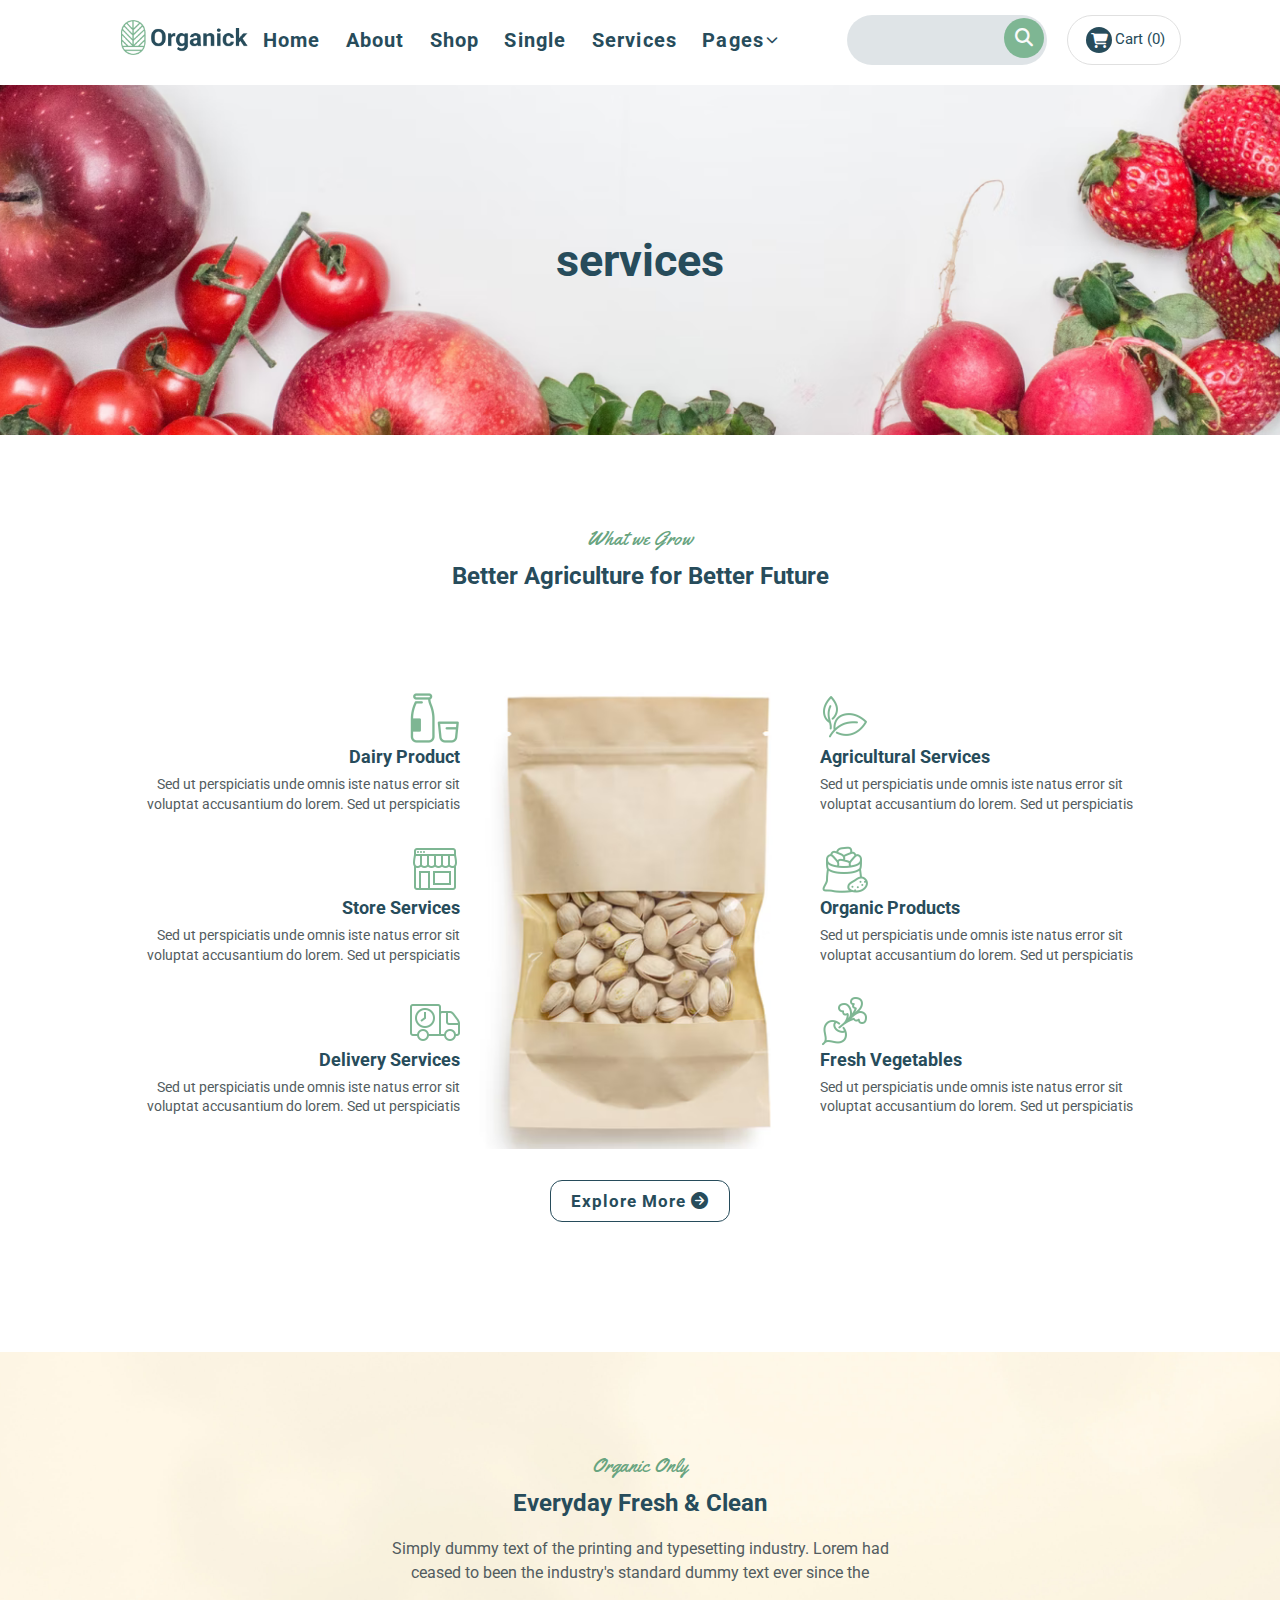
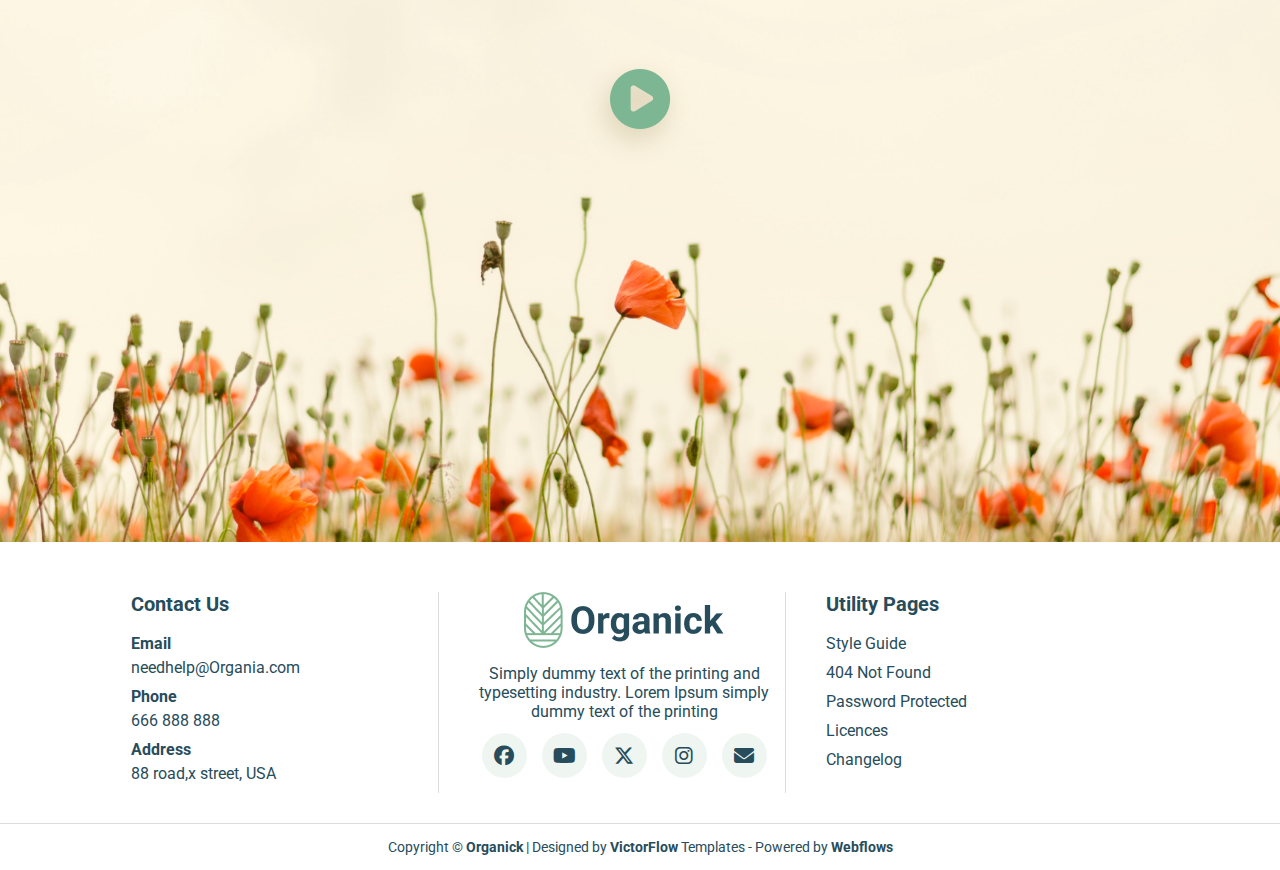
<file: services.html>
<!DOCTYPE html>
<html lang="en">

<head>
    <meta charset="UTF-8" />
    <meta name="viewport" content="width=device-width, initial-scale=1.0" />
    <title>services</title>
    <!-- include Swiper files in  project -->
    <link rel="stylesheet" href="css/swiper-bandle.min.css">
    <!-- font Awesome  -->
    <link rel="stylesheet" href="css/all.min.css">
    <link rel="stylesheet" href="css/fontawesome.min.css">
    <!-- Main Style -->
    <link rel="stylesheet" href="sass/style.css">
    <link rel="stylesheet" href="sass/services.css">
</head>

<body>
    <!-- header  -->
    <!-- header  -->
    <div class="header">
        <div class="container">
            <div class="logo-container">
                <button class="button-navbar" data-btn-nav><i class="fa-solid fa-bars"></i></button>
                <a href="homePage.html" class="logo"><img src="assets/images/logo.png" alt="Logo"></a>
            </div>
            <a class="cart"><span class="icon"><i class="fa-solid fa-cart-shopping"></i></span>Cart
                <span>(0)</span>
            </a>
            <div class="navbar" data-navbar>

                <div class="logo-navbar">
                    <a href="#" class="logo"><img src="assets/images/logo.png" alt=""></a>
                    <button class="button-navbr" data-btn-nav><i class="fa-solid fa-xmark"></i></button>
                </div>
                <div class="search">
                    <form action="#">
                        <input type="search" name="" id="">
                        <button><i class="fa-solid fa-magnifying-glass"></i></button>
                    </form>
                </div>
                <ul class="list-menu">
                    <li><a href="homePage.html">Home</a></li>
                    <li><a href="aboutUs.html">About</a></li>

                    <li><a href="shop.html">Shop</a></li>
                    <li><a href="shopSingle.html">Single</a></li>
                    <li><a href="services.html">Services</a></li>
                    <li class="drop-down">
                        <a class="link-dropDown" data-link-dropdown href="">Pages<i
                                class="fa-solid fa-chevron-down"></i></a>
                        <ul class="sub-menu" data-sub-menu>
                            <li><a href="">Account</a></li>
                            <li><a href="">Setting</a></li>
                            <li><a href="">Cart</a></li>
                            <li><a href="">Payment</a></li>
                        </ul>
                    </li>
                </ul>
            </div>
            <div class="overlay" data-overlay data-btn-nav></div>
        </div>
    </div>


    <!-- entry-header -->
    <div class="entry-header services-page">
        <div class="container">
            <h2 class="entry-title">services</h2>
        </div>
    </div>

    <!-- entry-services -->

    <div class="entry-services section-padding-40">
        <div class="container">
            <div class="head ">
                <small>What we Grow</small>
                <h2>Better Agriculture for Better Future</h2>
            </div>

            <div class="inner-content">
                <div class="items" data-dir="text-right">
                    <div class="item">
                        <div class="image">
                            <img src="assets/icons/services-icon-1.png" alt="icon-1">
                        </div>
                        <div class="text-content">
                            <h3>Dairy Product</h3>
                            <p>Sed ut perspiciatis unde omnis iste natus error sit voluptat accusantium
                                do lorem. Sed ut perspiciatis</p>
                        </div>
                    </div>
                    <div class="item">
                        <div class="image">
                            <img src="assets/icons/services-icon-2.png" alt="icon-2">
                        </div>
                        <div class="text-content">
                            <h3>Store Services</h3>
                            <p>Sed ut perspiciatis unde omnis iste natus error sit voluptat accusantium
                                do lorem. Sed ut perspiciatis</p>
                        </div>
                    </div>
                    <div class="item">
                        <div class="image">
                            <img src="assets/icons/services-icon-3.png" alt="icon-3">
                        </div>
                        <div class="text-content">
                            <h3>Delivery Services</h3>
                            <p>Sed ut perspiciatis unde omnis iste natus error sit voluptat accusantium
                                do lorem. Sed ut perspiciatis</p>
                        </div>
                    </div>
                </div>

                <div class="main-image">
                    <div class="inner-image">
                        <img src="assets/images/services/entery-section-product.png" alt="">
                    </div>
                </div>

                <div class="items" data-dir="text-left">
                    <div class="item">
                        <div class="image">
                            <img src="assets/icons/services-icon-4.png" alt="icon-4">
                        </div>
                        <div class="text-content">
                            <h3>Agricultural Services</h3>
                            <p>Sed ut perspiciatis unde omnis iste natus error sit voluptat accusantium
                                do lorem. Sed ut perspiciatis</p>
                        </div>
                    </div>
                    <div class="item">
                        <div class="image">
                            <img src="assets/icons/services-icon-5.png" alt="icon-5">
                        </div>
                        <div class="text-content">
                            <h3>Organic Products</h3>
                            <p>Sed ut perspiciatis unde omnis iste natus error sit voluptat accusantium
                                do lorem. Sed ut perspiciatis</p>
                        </div>
                    </div>
                    <div class="item">
                        <div class="image">
                            <img src="assets/icons/services-icon-6.png" alt="icon-6">
                        </div>
                        <div class="text-content">
                            <h3>Fresh Vegetables</h3>
                            <p>Sed ut perspiciatis unde omnis iste natus error sit voluptat accusantium
                                do lorem. Sed ut perspiciatis</p>
                        </div>
                    </div>
                </div>
            </div>

            <div class="button text-center">
                <a class="btn btn-outlined" href="">Explore More <i class="fa-solid fa-circle-arrow-right"></i></a>
            </div>
        </div>
    </div>



    <!-- Organic section  -->

    <div class="organic text-center section-padding-40">
        <div class="container">
            <div class="head">
                <small>Organic Only</small>
                <h2>Everyday Fresh & Clean</h2>
                <p>Simply dummy text of the printing and typesetting industry. Lorem had ceased to been the industry's
                    standard dummy text
                    ever since the</p>
            </div>
            <a href="#" class="play-video"><i class="fa-solid fa-circle-play"></i></a>
        </div>
    </div>




    <!-- footer  -->
    <div class="footer">
        <div class="container">
            <div class="item-footer">
                <h2>Contact Us</h2>
                <ul>
                    <li>
                        <strong>Email</strong>
                        needhelp@Organia.com
                    </li>
                    <li>
                        <strong>Phone</strong>
                        666 888 888
                    </li>
                    <li>
                        <strong>Address</strong>
                        88 road,x street, USA
                    </li>
                </ul>
            </div>
            <div class="item-footer logo-container">
                <a class="logo">
                    <img src="assets/images/logo.png" alt="">
                </a>
                <p class="text-center">
                    Simply dummy text of the printing and typesetting industry.
                    Lorem Ipsum simply dummy text of the printing
                </p>
                <div class="social">
                    <a href="">
                        <i class="fa-brands fa-facebook"></i>
                    </a>
                    <a href="">
                        <i class="fa-brands fa-youtube"></i>
                    </a>
                    <a href="">
                        <i class="fa-brands fa-x-twitter"></i>
                    </a>
                    <a href="">
                        <i class="fa-brands fa-instagram"></i>
                    </a>
                    <a href="">
                        <i class="fa-solid fa-envelope"></i>
                    </a>
                </div>
            </div>
            <div class="item-footer">
                <h2>Utility Pages</h2>
                <ul>
                    <li><a href="">Style Guide</a></li>
                    <li><a href="">404 Not Found</a></li>
                    <li><a href="">Password Protected</a></li>
                    <li><a href="">Licences</a></li>
                    <li><a href="">Changelog</a></li>
                </ul>
            </div>
        </div>
        <div class="copyright">
            <div class="container">
                <p>Copyright © <strong>Organick</strong> | Designed by <strong>VictorFlow</strong> Templates - Powered
                    by
                    <strong>Webflows</strong>
                </p>
            </div>
        </div>
    </div>

    <!-- include Swiper files in  project -->
    <script src="js/swiper-bundle.min.js"></script>
    <script src="js/main.js"></script>
</body>

</html>
</file>
<file: sass/style.css>
@import url("https://fonts.googleapis.com/css2?family=Roboto:ital,wght@0,100;0,300;0,400;0,500;0,700;0,900;1,100;1,300;1,400;1,500;1,700;1,900&display=swap");
@import url("https://fonts.googleapis.com/css2?family=Yellowtail&display=swap");
/* Reset All Element  */
*,
*::before,
*::after {
  margin: 0;
  padding: 0;
  box-sizing: border-box;
}

html {
  font-size: 10px;
}

body {
  background-color: #ffffff;
  font-size: 1.6rem;
  font-family: "Roboto", sans-serif;
  color: #274c5b;
}

img {
  max-width: 100%;
  height: auto;
}

li {
  list-style: none;
}

a {
  text-decoration: none;
  color: inherit;
}

input,
button {
  background: none;
  border: none;
  outline: none;
}

input {
  width: 100%;
}

button {
  cursor: pointer;
}

/* Chrome, Safari, Edge */
input[type=number]::-webkit-inner-spin-button,
input[type=number]::-webkit-outer-spin-button {
  -webkit-appearance: none;
  margin: 0;
}

.container {
  padding-inline: 16px;
}

.btn {
  background-color: #FAFAFA;
  display: inline-block;
  padding: 10px 20px;
  border-radius: 12px;
  transition: 300ms;
  font-size: 1.2rem;
  font-weight: 700;
  letter-spacing: 1px;
}

.btn:hover {
  color: #FFFFFF;
  background-color: #68a47f;
}

.btn-primary {
  background-color: #EfD372;
}

.btn-dark {
  background-color: #274c5b;
  color: #FAFAFA;
}

.btn-outlined {
  color: #274c5b !important;
  background-color: transparent;
  border: 1px solid;
}

.btn-outlined:hover {
  color: #FAFAFA !important;
  background-color: #274c5b;
}

.section-padding-40 {
  padding-block: 40px;
}

.head {
  margin-block-end: 20px;
}
.head small {
  color: #68A47f;
  font-family: "Yellowtail", cursive;
  font-size: 20px;
  font-weight: 500;
  font-style: normal;
  display: block;
  margin-block-end: 10px;
}
.head h2 {
  font-size: 24px;
  margin-block-end: 20px;
}

.text-center {
  text-align: center;
}

.w-50 {
  width: 50%;
  margin-inline: auto;
}

.stars {
  display: flex;
  gap: 3px;
  color: #ffa858;
  justify-content: center;
  font-size: 14px;
}

.entry-header {
  min-height: 350px;
  background-size: cover;
  background-repeat: no-repeat;
  background-position: center;
  margin-block-end: 50px;
  display: flex;
  align-items: center;
  justify-content: center;
}

.entry-title {
  font-size: 45px;
}

[data-margin-top-100] {
  margin-block-start: 100px;
}

.header {
  padding-block-start: 25px;
}
.header .container {
  display: flex;
  align-items: center;
  justify-content: space-between;
}
.header .container .overlay {
  position: fixed;
  z-index: 3;
  top: 0;
  left: 0;
  height: 100%;
  width: 100%;
  background-color: black;
  opacity: 0.3;
  visibility: hidden;
  transition: 500ms;
}
.header .container .overlay:is(.active) {
  visibility: visible;
  opacity: 0.3;
}
.header .container .logo-container {
  display: flex;
  align-items: center;
}
.header .container .logo-container .fa-bars {
  font-size: 20px;
}
.header .container .logo-container .logo img {
  width: 100px;
  margin-inline: 15px;
}
.header .container .logo-container .button-navbar {
  margin-inline-end: 10px;
}
.header .container .cart {
  width: 120px;
  border: 1px solid #E0E0E0;
  font-size: 14px;
  padding: 8px 14px;
  border-radius: 50px;
}
.header .container .cart .icon {
  display: inline-flex;
  justify-content: center;
  align-items: center;
  vertical-align: middle;
  background-color: #274c5B;
  color: #FFFFFF;
  width: 26px;
  height: 26px;
  border-radius: 50%;
  margin: 3px;
}
.header .container .navbar {
  position: fixed;
  height: 100vh;
  background-color: #FFFFFF;
  top: 0;
  right: 0;
  width: 100%;
  max-width: 350px;
  padding-inline: 16px;
  transform: translateX(350px);
  transition: 500ms;
  z-index: 4;
  overflow-y: auto;
}
.header .container .navbar .logo-navbar {
  margin-block: 25px;
  display: flex;
  align-items: center;
  justify-content: space-between;
}
.header .container .navbar .logo-navbar .logo img {
  width: 140px;
}
.header .container .navbar .logo-navbar .fa-xmark {
  font-size: 20px;
}
.header .container .navbar .search {
  margin-block-end: 25px;
}
.header .container .navbar .search form {
  position: relative;
}
.header .container .navbar .search input {
  min-width: 150px;
  background-color: rgba(39, 76, 91, 0.15);
  padding: 10px 15px;
  border-radius: 50px;
}
.header .container .navbar .search button {
  position: absolute;
  width: 30px;
  height: 30px;
  border-radius: 50%;
  top: 3px;
  right: 3px;
  color: #FAFAFA;
  background-color: #7EB693;
}
.header .container .navbar .list-menu {
  display: flex;
  flex-direction: column;
  gap: 17px;
}
.header .container .navbar .list-menu a {
  font-weight: bold;
  letter-spacing: 1.2px;
}
.header .container .navbar .list-menu a:hover {
  color: #7eb693;
}
.header .container .navbar .list-menu .drop-down a.link-dropDown {
  display: flex;
  align-items: center;
  justify-content: space-between;
}
.header .container .navbar .list-menu .sub-menu {
  display: flex;
  flex-direction: column;
  gap: 12px;
  margin-block-start: 15px;
  padding-inline-start: 15px;
  background-color: #DDDDDD;
  border-radius: 20px;
  padding: 12px;
  display: none;
  transition: all 100ms;
}
.header .container .navbar .list-menu .sub-menu li {
  margin-bottom: 12px;
  box-shadow: 0 1px 0.4px rgba(0, 0, 0, 0.1);
}
.header .container .navbar .list-menu .sub-menu a {
  padding-bottom: 3px;
}
.header .container .navbar .list-menu .sub-menu:is(.active) {
  display: block;
}
.header .container .navbar:is(.active) {
  transform: translateX(0px);
}

.banner .inner-banner {
  background-image: url(../assets/images/bg-banner-change.png);
  background-repeat: no-repeat;
  background-size: cover;
  min-height: 200px;
  margin-block-start: 20px;
}
.banner .inner-banner .content {
  display: flex;
  flex-direction: column;
}
.banner .inner-banner .content .title {
  padding-block-start: 20px;
}
.banner .inner-banner .content .title .btn {
  margin-block-end: 20px;
}

.offer-banner ul {
  display: grid;
  gap: 6px;
  grid-template-columns: repeat(2, 1fr);
}

.about {
  background-color: #F9F8F8;
  font-size: 1.4rem;
}
.about .image img {
  display: none;
}
.about .content {
  line-height: 1.4;
  align-items: flex-start;
}
.about .content p {
  margin-block-end: 12px;
}
.about .content .points {
  margin-block-start: 20px;
}
.about .content .points ul li {
  margin-block-end: 10px;
  display: flex;
}
.about .content .points ul li img {
  width: 60px;
  max-width: 60px;
  flex: 0 0 auto;
  padding-inline-end: 7px;
}
.about .content .points ul li .icon figure {
  background-color: #FFFFFF;
  width: 60px;
  height: 60px;
  border-radius: 10px;
  margin: 10px;
}
.about .content .points ul li .text h4 {
  font-size: 16px;
  font-weight: 700;
  margin-block-end: 5px;
}

.products ul {
  margin-block-end: 20px;
  display: grid;
  gap: 20px;
}
.products ul li .item {
  background-color: #f9f8f8;
  border-radius: 20px;
  padding: 15px;
  position: relative;
}
.products ul li .item figure a {
  display: block;
  height: 200px;
  overflow: hidden;
  margin-block-end: 10px;
}
.products ul li .item figure a img {
  width: 100%;
  height: 100%;
  -o-object-fit: scale-down;
     object-fit: scale-down;
  transition: 500ms;
}
.products ul li .item .cat {
  position: absolute;
  z-index: 2;
  color: #FAFAFA;
  background-color: #274c5B;
  font-size: 1.4rem;
  padding: 5px 10px;
  top: 20px;
  left: 20px;
  border-radius: 8px;
  transition: 300ms;
}
.products ul li .item .cat:hover {
  color: #274c5B;
  background-color: #7fb392;
}
.products ul li .item .caption a {
  font-size: 16px;
  font-weight: 600;
  display: block;
  margin-block-end: 5px;
}
.products ul li .item .caption .info {
  border-top: 1px solid #DEDDDD;
  padding-top: 10px;
  display: flex;
  align-items: center;
  justify-content: space-between;
}
.products ul li .item .caption .info .price {
  display: flex;
  gap: 8px;
}
.products ul li .item .caption .info .price .old {
  color: #B8B8B8;
  text-decoration: line-through;
}
.products ul li .item .caption .info .price .new {
  color: #274c5B;
  font-size: 18px;
  font-weight: bold;
}
.products ul .item:hover figure a img {
  transform: scale(1.1);
}

.feedback {
  background-image: url(../assets/images/bg-feedback-section.png);
  background-position: center;
  background-size: cover;
  background-repeat: no-repeat;
}
.feedback .swiper-pagination-bullet-active {
  background-color: #EFD372;
}
.feedback .slider {
  position: relative;
}
.feedback .item figure {
  width: 70px;
  height: 70px;
  border-radius: 50%;
  margin-inline: auto;
  overflow: hidden;
  margin-block-end: 12px;
}
.feedback .item figure img {
  width: 100%;
  height: 100%;
  -o-object-fit: cover;
     object-fit: cover;
}
.feedback .item .content {
  margin-block: 16px;
  font-size: 1.4rem;
  letter-spacing: 1.1px;
  line-height: 1.4;
}
.feedback .item .name {
  font-size: 1.2rem;
}
.feedback .item .name h3 {
  font-size: 1.5rem;
  margin-block-end: 4px;
}
.feedback .swiper-pagination {
  bottom: -15px;
}
.feedback .statistics {
  border: 1px solid #DDDDDD;
  border-radius: 12px;
  margin-block-start: 60px;
  padding: 12px;
  display: grid;
  grid-template-columns: repeat(2, 1fr);
  gap: 30px;
}
.feedback .statistics .inner-item {
  position: relative;
  width: 120px;
  height: 120px;
  display: flex;
  align-items: center;
  justify-content: center;
  background-color: #f1f1f1;
  border-radius: 50%;
  padding: 5px;
}
.feedback .statistics .inner-item strong {
  font-size: 2rem;
  display: block;
  margin-block-end: 5px;
}
.feedback .statistics .inner-item h5 {
  width: 50px;
  font-weight: 400;
}
.feedback .statistics .inner-item::before {
  content: "";
  position: absolute;
  left: 0;
  right: 0;
  top: 0;
  bottom: 0;
  width: 120px;
  height: 120px;
  border: 3px solid #7EB693;
  border-radius: inherit;
}

.offer {
  background-color: #274c5B;
}
.offer .head h2 {
  color: #FAFAFA;
}
.offer .head .btn {
  display: none;
}

.who-we-are .container {
  padding: 0;
}
.who-we-are .container .image {
  margin-block-end: 16px;
  position: relative;
  z-index: 1;
}
.who-we-are .container .content {
  background-color: #f9f8f8;
  padding-inline: 16px;
  padding-block: 35px;
  margin-inline: 16px;
  position: relative;
  z-index: 2;
  top: -70px;
  border-radius: 8px;
}
.who-we-are .container .content .point li {
  margin-block-end: 16px;
  font-size: 14px;
  letter-spacing: 1px;
  line-height: 1.4;
}
.who-we-are .container .content .point li h3 {
  font-weight: 500;
  font-size: 17px;
  margin-block-end: 5px;
}

.gallery {
  margin-block-start: -100px;
  background-color: #F1F8F4;
}
.gallery ul {
  display: grid;
  gap: 10px;
}
.gallery ul li a.item {
  display: block;
  position: relative;
  height: 250px;
  overflow: hidden;
}
.gallery ul li a.item img {
  width: 100%;
  height: 100%;
  -o-object-fit: cover;
     object-fit: cover;
  transition: 500ms;
}
.gallery ul li a.item strong {
  cursor: pointer;
  position: absolute;
  top: 50%;
  left: 50%;
  transform: translate(-50%, -50%);
  background-color: #FAFAFA;
  padding: 12px 24px;
  font-weight: 500;
  border-radius: 8px;
  letter-spacing: 1.1px;
  transition: 500ms;
  min-width: 150px;
  text-align: center;
}
.gallery ul li:hover a.item img {
  filter: grayscale(0.5);
}
.gallery ul li a.item strong:hover {
  background-color: #274c5B;
  color: #FAFAFA;
  min-width: 170px;
}

.blog .head .btn {
  display: none;
}
.blog ul {
  display: grid;
  gap: 30px;
}
.blog .item {
  position: relative;
}
.blog .item figure {
  position: relative;
}
.blog .item figure .date {
  position: absolute;
  left: 15px;
  top: 15px;
  width: 50px;
  height: 50px;
  border-radius: 50%;
  background-color: #FAFAFA;
  color: #274c5B;
  display: inline-flex;
  justify-content: center;
  align-items: center;
  text-align: center;
  font-size: 14px;
  font-weight: 500;
  padding: 3px;
}
.blog .item figure a.image {
  height: 200px;
  display: block;
  overflow: hidden;
  border-radius: 20px;
}
.blog .item figure a.image img {
  width: 100%;
  height: 100%;
  -o-object-fit: cover;
     object-fit: cover;
}
.blog .item .inner-text {
  font-size: 16px;
  line-height: 1.3;
  letter-spacing: 1px;
  box-shadow: 0px 20px 35px rgba(167, 167, 167, 0.25);
  padding: 20px 15px;
  border-radius: 28px;
  background-color: #FAFAFA;
  position: relative;
  margin-block-start: -40px;
}
.blog .item .inner-text .user {
  font-weight: 700;
  font-size: 14px;
  margin-block-end: 5px;
  display: flex;
  align-items: center;
  gap: 6px;
}
.blog .item .inner-text .user i {
  color: #EFD372;
}
.blog .item .inner-text .title {
  display: block;
  margin-block-end: 6px;
  font-size: 16px;
  font-weight: 600;
}
.blog .item .inner-text .inner-desc {
  margin-block-end: 15px;
}

.newsletter .content {
  background-image: url(../assets/images/newsletter.png);
  background-size: cover;
  background-repeat: no-repeat;
  padding: 15px;
  border-radius: 12px;
}
.newsletter .content form input {
  background-color: #FAFAFA;
  border-radius: 10px;
  width: 100%;
  max-width: 100%;
  height: 45px;
  padding: 10px 12px;
  margin-block-end: 12px;
  font-size: 16px;
  font-weight: 500;
  line-height: 1.2;
  letter-spacing: 1px;
}
.newsletter .content form .btn {
  padding: 13px;
  width: 100%;
}
.newsletter .content .head h2 {
  max-width: 180px;
  color: #FAFAFA;
  letter-spacing: 1px;
}

.footer {
  padding-block-start: 50px;
}
.footer .container {
  display: grid;
}
.footer .container .logo-container {
  order: -1;
}
.footer .item-footer {
  margin-block-end: 20px;
  padding-block-end: 20px;
  font-size: 16px;
  border-bottom: 1px solid #DDDDDD;
}
.footer .item-footer .logo {
  text-align: center !important;
  display: block;
  margin-block-end: 12px;
}
.footer .item-footer .logo ~ p {
  margin-block-end: 12px;
  font-size: 16px;
}
.footer .item-footer .social {
  display: flex;
  justify-content: center;
  align-items: center;
  gap: 15px;
}
.footer .item-footer .social a {
  background-color: #EFF6F1;
  width: 45px;
  height: 45px;
  border-radius: 50%;
  display: inline-flex;
  align-items: center;
  justify-content: center;
  flex: 0 0 auto;
  cursor: pointer;
  transition: 300ms;
}
.footer .item-footer .social a i {
  font-size: 20px;
}
.footer .item-footer .social a:hover {
  color: #FAFAFA;
  background-color: #7eb693;
}
.footer .item-footer h2 {
  font-size: 20px;
  margin-block-end: 18px;
}
.footer .item-footer strong {
  display: block;
  margin-block-end: 5px;
}
.footer .item-footer ul li {
  margin-block-end: 10px;
  transition: 300ms;
}
.footer .item-footer ul li:hover {
  color: #7EB693;
  padding-inline-start: 5px;
}
.footer .copyright {
  border-top: 1px solid #DDDDDD;
  padding-block: 15px;
  font-size: 14px;
  text-align: center;
}

@media screen and (min-width: 575px) {
  .container {
    max-width: 550px;
    margin-inline: auto;
  }
  .banner .inner-banner {
    min-height: 300px;
  }
  .banner .inner-banner .content {
    padding-block-start: 60px;
  }
  .products ul {
    grid-template-columns: repeat(2, 1fr);
  }
  .feedback .statistics .inner-item {
    margin: auto;
  }
  .gallery ul {
    grid-template-columns: repeat(3, 1fr);
  }
  .blog .head {
    text-align: center;
    padding-inline: 20px;
  }
  .blog ul {
    grid-template-columns: repeat(2, 1fr);
  }
  .newsletter form {
    display: flex;
    align-items: center;
    gap: 12px;
  }
  .newsletter form input {
    margin-block-end: 0;
    min-height: 40px;
  }
  .newsletter form .btn {
    flex: 0 0 150px;
    margin-block-start: -12px;
  }
}
@media screen and (min-width: 768px) {
  .container {
    max-width: 750px;
  }
  .btn {
    font-size: 17px;
  }
  .banner .inner-banner {
    min-height: 400px;
  }
  .banner .inner-banner .content {
    padding-block-start: 80px;
  }
  .banner .inner-banner .content .head small {
    font-size: 26px;
  }
  .banner .inner-banner .content .head h2 {
    font-size: 37px;
    margin-block-end: 28px;
  }
  .banner .inner-banner .content .title .btn {
    font-size: 17px;
  }
  .who-we-are {
    padding: 0 !important;
  }
  .who-we-are .container {
    max-width: 100%;
    display: flex;
    align-items: center;
  }
  .who-we-are .container .content {
    position: static;
    margin: 0;
    transform: translateX(-20%);
  }
  .who-we-are .image,
  .who-we-are .content {
    flex: 0 0 50%;
  }
  .gallery {
    margin: 0;
  }
}
@media screen and (min-width: 992px) {
  html {
    font-size: 12px;
  }
  .container {
    max-width: 950px;
  }
  .header {
    padding-block-start: 15px;
  }
  .header .container .button-navbar,
  .header .container .overlay {
    display: none;
  }
  .header .container .logo-container {
    order: -1;
  }
  .header .container .logo-container .logo {
    margin-inline-start: -30px;
  }
  .header .container .logo-container .logo img {
    width: 170px;
  }
  .header .container .navbar {
    all: unset;
    display: flex;
    order: 1;
    padding-inline-start: 25px;
  }
  .header .container .navbar .logo-navbar {
    display: none;
  }
  .header .container .navbar .search {
    margin: 0;
    margin-inline-start: 60px;
  }
  .header .container .navbar .search input {
    width: 200px;
    min-height: 50px;
    font-size: 16px;
    font-weight: 500;
  }
  .header .container .navbar .search button {
    font-size: 18px;
    width: 40px;
    height: 40px;
    border-radius: 50%;
    top: 3px;
    right: 3px;
  }
  .header .container .navbar .list-menu {
    font-size: 14px;
    order: -1;
    flex-direction: row;
    align-items: center;
    gap: 25px;
  }
  .header .container .navbar .list-menu a.link-dropDown i {
    font-size: 12px;
    padding-inline-start: 2px;
  }
  .header .container .navbar ul .drop-down {
    position: relative;
  }
  .header .container .navbar ul .drop-down .sub-menu {
    position: absolute;
    min-width: 180px;
    padding-inline: 15px;
    box-shadow: 1px 1px 10px rgba(39, 76, 91, 0.35);
    transform: translateY(15px);
  }
  .header .container .cart {
    order: 2;
    min-width: 114px;
    margin-inline-start: 20px;
    font-size: 15px;
    text-align: center;
    min-height: 50px;
  }
  .header .container .cart .icon {
    padding: 5px;
  }
  .about .container {
    display: flex;
    align-items: center;
    justify-content: center;
    gap: 30px;
  }
  .about .image img {
    display: block;
  }
  .products ul {
    grid-template-columns: repeat(3, 1fr);
  }
  .feedback .slider {
    margin-inline: auto;
    max-width: 65%;
  }
  .feedback .statistics {
    max-width: 65%;
    margin-block-start: 20px;
    margin-inline: auto;
    grid-template-columns: repeat(4, 1fr);
    gap: 15px;
  }
  .who-we-are {
    padding: 0 !important;
  }
  .who-we-are .container {
    max-width: 100%;
    display: flex;
    align-items: center;
  }
  .who-we-are .container .image img {
    height: 600px;
    position: relative;
    width: auto;
  }
  .who-we-are .container .content {
    position: static;
    margin: 0;
    transform: translateX(-50%);
  }
  .who-we-are .image,
  .who-we-are .content {
    flex: 0 0 50%;
  }
  .gallery {
    margin: 0;
  }
  .blog .item figure a.image {
    height: 300px;
  }
  .newsletter .container .content {
    display: flex;
    align-items: center;
    padding-block: 60px;
    padding-inline: 30px;
  }
  .newsletter .container .content .head {
    flex: 0 0 40%;
  }
  .newsletter .container .content form {
    flex: 0 0 60%;
  }
  .footer .container {
    grid-template-columns: repeat(3, 1fr);
    gap: 25px;
  }
  .footer .container .item-footer {
    margin-block-end: 0;
    margin-inline-end: 15px;
    padding-block-end: 0;
    padding-inline-end: 15px;
    border-bottom: 0;
    border-right: 1px solid #DDDDDD;
  }
  .footer .container .item-footer:last-child {
    border-right: none;
  }
  .footer .container .logo-container {
    order: unset;
  }
  .footer .copyright {
    margin-block-start: 30px;
  }
  .footer .copyright .container {
    display: block;
  }
}
@media screen and (min-width: 1200px) {
  html {
    font-size: 14px;
  }
  .container {
    max-width: 1050px;
  }
  .header {
    padding-block-start: 15px;
  }
  .header .container .button-navbar,
  .header .container .overlay {
    display: none;
  }
  .header .container .logo-container {
    order: -1;
    flex: 0 0 10%;
  }
  .header .container .logo-container .logo {
    margin-inline-start: -25px;
  }
  .header .container .logo-container .logo img {
    width: 170px;
  }
  .header .container .navbar {
    all: unset;
    display: flex;
    order: 1;
    flex: 0 0 80%;
    justify-content: space-between;
    align-items: center;
  }
  .header .container .navbar .logo-navbar {
    display: none;
  }
  .header .container .navbar .search {
    margin: 0;
    margin-inline-start: 60px;
  }
  .header .container .navbar .search input {
    width: 200px;
    min-height: 50px;
    font-size: 16px;
    font-weight: 500;
  }
  .header .container .navbar .search button {
    font-size: 18px;
    width: 40px;
    height: 40px;
    border-radius: 50%;
    top: 3px;
    right: 3px;
  }
  .header .container .navbar .list-menu {
    font-size: 20px;
    order: -1;
    flex-direction: row;
    align-items: center;
    gap: 25px;
  }
  .header .container .navbar .list-menu a.link-dropDown i {
    font-size: 12px;
    padding-inline-start: 2px;
  }
  .header .container .navbar ul {
    margin-inline-start: 30px;
  }
  .header .container .navbar ul .drop-down {
    position: relative;
  }
  .header .container .navbar ul .drop-down .sub-menu {
    position: absolute;
    min-width: 180px;
    padding-inline: 15px;
    box-shadow: 1px 1px 10px rgba(39, 76, 91, 0.35);
    transform: translateY(15px);
  }
  .header .container .cart {
    order: 2;
    flex: 0 0 10%;
    margin-inline-start: 20px;
    font-size: 15px;
    text-align: center;
    min-height: 50px;
  }
  .header .container .cart .icon {
    padding: 5px;
  }
  .banner .inner-banner {
    min-height: 600px;
  }
  .banner .content {
    padding-block-start: 240px;
  }
  .products ul {
    grid-template-columns: repeat(4, 1fr);
  }
  .products ul li .item figure a {
    height: 250px;
  }
}
@media screen and (min-width: 1400px) {
  html {
    font-size: 18px;
  }
  .btn {
    font-size: 1.2rem;
  }
  .container {
    max-width: 1250px;
  }
  .section-padding-40 {
    padding-block: 60px;
  }
  .offer-banner ul {
    gap: 25px;
  }
  .about {
    font-size: 1.2rem;
  }
  .about .content .points ul li {
    align-items: center;
  }
  .about .content .points ul li .icon {
    width: 100px;
  }
  .about .content .points ul li .icon figure {
    width: 100px;
    height: 100px;
  }
  .about .content .points ul li .icon figure img {
    width: 100%;
    height: 100%;
    -o-object-fit: scale-down;
       object-fit: scale-down;
  }
  .products ul {
    grid-template-columns: repeat(5, 1fr);
  }
}
.main-about-page p {
  font-size: 16px !important;
  line-height: 1.5 !important;
  margin-block-end: 10px;
}

.entry-header.about-page {
  margin-block-start: 30px;
  background-image: url(../assets/images/about/about-banner.png);
}

.about.about-page {
  background-color: #FFFFFF;
  font-size: 16px;
}
.about.about-page .image {
  translate: -60px;
}
.about.about-page .content p {
  line-height: 1.5;
}
.about.about-page .content .points ul {
  display: grid;
  gap: 20px;
  grid-template-columns: repeat(2, 1fr);
}
.about.about-page .content .points ul .text {
  all: unset;
  display: flex;
  align-items: center;
}
.about.about-page .content .points ul .text h4 {
  font-weight: 400;
  width: 150px;
}

.why-choose-us.about-page {
  background-color: #F9F8F8;
}
.why-choose-us.about-page .container .inner01 {
  display: grid;
  gap: 25px;
  grid-template-columns: repeat(2, 1fr);
  margin-block-end: 50px;
}
.why-choose-us.about-page .container .inner01 .content {
  padding-inline-end: 60px;
}
.why-choose-us.about-page .container .inner01 .content .head h2 {
  width: 350px;
}
.why-choose-us.about-page .container .inner01 .content ul {
  justify-content: center;
}
.why-choose-us.about-page .container .inner01 .content ul li {
  margin-inline-start: 25px;
  margin-block-end: 25px;
  width: 80%;
}
.why-choose-us.about-page .container .inner01 .content ul li strong {
  display: inline-block;
  background-color: #ECECEC;
  padding: 12px;
  font-size: 16px;
  border-radius: 15px;
}
.why-choose-us.about-page .container .inner01 .content ul li strong::before {
  content: "";
  width: 15px;
  height: 15px;
  border: 4px solid #7EB693;
  border-radius: 50%;
  margin-inline-end: 8px;
  display: inline-block;
  vertical-align: middle;
}
.why-choose-us.about-page .container .inner01 .content ul li p {
  margin-block-start: 12px;
  margin-inline-start: 30px;
}
.why-choose-us.about-page .container .inner01 .image figure {
  max-height: 500px;
  overflow: hidden;
  border-radius: 20px;
}
.why-choose-us.about-page .container .inner01 .image figure img {
  width: 100%;
  height: 100%;
  -o-object-fit: cover;
     object-fit: cover;
}
.why-choose-us.about-page .container .inner02 ul {
  width: 90%;
  margin-inline: auto;
  display: grid;
  gap: 30px;
  grid-template-columns: repeat(4, 1fr);
  text-align: center;
  justify-content: center;
}
.why-choose-us.about-page .container .inner02 ul li .item {
  background-color: #FFFFFF;
  padding: 30px;
  border-radius: 20px;
}
.why-choose-us.about-page .container .inner02 ul li .item .image {
  width: 60px;
  height: 60px;
  background-color: #F9F8F8;
  margin-inline: auto;
  margin-block-end: 10px;
  border-radius: 12px;
}
.why-choose-us.about-page .container .inner02 ul li .item .caption h3 {
  font-size: 18px;
  margin-block-end: 12px;
}
.why-choose-us.about-page .container .inner02 ul li .item .caption p {
  color: rgba(39, 76, 91, 0.6);
}

.team.about-page .container .head {
  margin-block-end: 30px;
}
.team.about-page .container .head p {
  font-size: 14px !important;
  font-weight: 500;
  letter-spacing: 1px;
}
.team.about-page .container ul.items {
  display: grid;
  gap: 10px;
  grid-template-columns: repeat(3, 1fr);
  transition: 300ms;
}
.team.about-page .container ul.items .item {
  background-color: #F9F8F8;
  overflow: hidden;
  padding: 10px;
}
.team.about-page .container ul.items .item .image {
  overflow: hidden;
  height: 400px;
  margin-block-end: 8px;
  border-radius: 12px;
}
.team.about-page .container ul.items .item .image img {
  height: 100%;
  width: 100%;
  -o-object-fit: cover;
     object-fit: cover;
}
.team.about-page .container ul.items .item .text {
  display: flex;
  justify-content: space-between;
  align-items: center;
}
.team.about-page .container ul.items .item .text .inner-text h2 {
  margin-block-end: 8px;
}
.team.about-page .container ul.items .item .text .inner-socail a {
  padding-inline-start: 3px;
}
.team.about-page .container ul.items .item:hover {
  box-shadow: 0 5px 16px rgba(0, 0, 0, 0.25);
  background-color: #FFFFFF;
}

.offer-product.about-page {
  color: #FFFFFF;
  background-color: #274c5B;
  margin-block-end: 70px;
}
.offer-product.about-page .container .head small {
  font-size: 28px;
}
.offer-product.about-page .container .head h2 {
  font-size: 28px;
}
.offer-product.about-page .container .items {
  display: grid;
  gap: 20px;
  grid-template-columns: repeat(4, 1fr);
}
.offer-product.about-page .container .items .item {
  text-align: center;
}
.offer-product.about-page .container .items .item .image {
  background-color: #FFFFFF;
  overflow: hidden;
  border-radius: 15px;
  height: 280px;
  display: flex;
  align-items: center;
  justify-content: center;
  margin-block-end: 20px;
}
.offer-product.about-page .container .items .item .image img {
  width: 100%;
  height: 100%;
  -o-object-fit: scale-downs;
     object-fit: scale-downs;
}
.offer-product.about-page .container .items .item .title {
  font-size: 15px;
  font-weight: 600;
}

@media screen and (max-width: 1200px) {
  .entry-header {
    min-height: 280px;
  }
  .why-choose-us.about-page .inner01 .image figure {
    height: 370px;
  }
  .why-choose-us.about-page .inner02 ul li .item .caption h3 {
    font-size: 15px;
    white-space: nowrap;
  }
  .team.about-page .items .item {
    min-height: 450px !important;
  }
  .team.about-page .items .item .image {
    height: 300px !important;
  }
  .team.about-page .container ul.items .item {
    height: 220px;
  }
}
@media screen and (max-width: 992px) {
  .entry-header.about-page {
    min-height: 250px;
  }
  .why-choose-us.about-page .inner01 p {
    line-height: 1.2;
  }
  .why-choose-us.about-page .inner01 .content {
    padding-block-end: 10px;
    padding-inline-end: 10px !important;
  }
  .why-choose-us.about-page .inner01 ul li {
    margin-inline-start: 0px;
    margin-block-end: 0px;
    width: 90%;
  }
  .why-choose-us.about-page .inner01 ul li strong {
    font-size: 16px;
    padding: 5px;
  }
  .why-choose-us.about-page .inner01 .image figure {
    height: 270px;
  }
  .team.about-page .items .item {
    min-height: 400px !important;
  }
  .team.about-page .items .item h2 {
    font-size: 18px;
    white-space: nowrap;
  }
  .team.about-page .items .item .image {
    height: 250px !important;
  }
  .offer-product.about-page .container .items .item .image {
    height: 180px;
  }
}
@media screen and (max-width: 768px) {
  .entry-header.about-page {
    min-height: 200px;
  }
  .why-choose-us.about-page .container .inner01 {
    all: unset;
    display: block;
  }
  .why-choose-us.about-page .container .inner01 ul li {
    width: 100%;
  }
  .why-choose-us.about-page .container .inner01 .image figure {
    display: none;
  }
  .why-choose-us.about-page .container .inner02 ul {
    grid-template-columns: repeat(2, 1fr);
  }
  .team.about-page .container ul.items .item .text {
    flex-direction: column;
  }
  .team.about-page .container ul.items .item .text .head {
    margin-block-end: 0;
  }
  .team.about-page .items .item {
    min-height: 280px !important;
  }
  .team.about-page .items .item h2 {
    font-size: 15px;
    white-space: nowrap;
  }
  .team.about-page .items .item .image {
    height: 150px !important;
  }
  .offer-product.about-page .container .items {
    grid-template-columns: repeat(2, 1fr);
  }
  .offer-product.about-page .container .items .item .image {
    height: 220px;
  }
}
@media screen and (max-width: 575px) {
  .entry-header {
    min-height: 120px !important;
  }
  .entry-header .container .entry-header {
    font-size: 12px;
  }
  .about.about-page .content .points ul {
    display: block;
  }
  .team.about-page .container ul.items {
    display: block;
  }
  .team.about-page .items .item {
    min-height: 500px !important;
  }
  .team.about-page .items .item h2 {
    font-size: 15px;
    white-space: nowrap;
  }
  .team.about-page .items .item .image {
    height: 350px !important;
  }
  .offer-product.about-page .container .items .item .image {
    height: 180px;
  }
}
.entry-header.shop-page {
  background-image: url(../assets/images/shop/shop-banner.png);
}

.header {
  margin-block-end: 20px;
}

.products {
  margin-block-end: 90px;
}

@media screen and (max-width: 575px) {
  .entry-header .entry-title {
    font-size: 24px;
  }
}
.entry-header.shop-single-page {
  background-image: url(../assets/images/shop-single/shop-single-banner.png);
}

.shop-single .inner-content {
  display: grid;
  gap: 12px;
  grid-template-columns: repeat(2, 1fr);
  align-items: center;
}
.shop-single .inner-content .image {
  background-color: #f9f8f8;
  padding: 1rem;
  position: relative;
  border-radius: 20px;
}
.shop-single .inner-content .image figure {
  height: 520px;
}
.shop-single .inner-content .image img {
  width: 100%;
  height: 100%;
  -o-object-fit: scale-down;
     object-fit: scale-down;
  border-radius: 20px;
}
.shop-single .inner-content .image .cat {
  position: absolute;
  top: 30px;
  left: 30px;
  background-color: #274c5b;
  color: #f9f8f8;
  font-size: 1.2rem;
  display: inline-flex;
  padding: 8px 15px;
  border-radius: 6px;
}
.shop-single .inner-content .content {
  padding-inline-start: 30px;
}
.shop-single .inner-content .content .name-price {
  margin-block-end: 20px;
}
.shop-single .inner-content .content .name-price h4 {
  font-size: 2rem;
  margin-block-end: 5px;
}
.shop-single .inner-content .content .name-price .stars {
  justify-content: flex-start;
  margin-block-end: 5px;
}
.shop-single .inner-content .content .name-price .price {
  margin-block-start: 8px;
  display: flex;
  gap: 8px;
  align-items: flex-end;
}
.shop-single .inner-content .content .name-price .price .old {
  color: #B8B8B8;
  font-size: 18px;
  text-decoration: line-through;
}
.shop-single .inner-content .content .name-price .price .new {
  color: #274c5B;
  font-size: 22px;
  font-weight: bold;
}
.shop-single .inner-content .content .desc {
  margin-block-end: 20px;
}
.shop-single .inner-content .content .desc p {
  font-size: 16px;
  font-weight: 500;
  line-height: 1.4;
  color: rgba(39, 76, 91, 0.8);
}
.shop-single .inner-content .content .form {
  display: flex;
  align-items: center;
  gap: 25px;
}
.shop-single .inner-content .content .form .quantity {
  display: flex;
  align-items: center;
  gap: 8px;
}
.shop-single .inner-content .content .form .quantity label {
  font-weight: 700;
}
.shop-single .inner-content .content .form .quantity input {
  min-height: 55px;
  max-width: 110px;
  border: 2px solid #274c5B;
  border-radius: 10px;
  font-size: 1.5rem;
  font-weight: 700;
  color: #274c5B;
  padding: 1rem;
}
.shop-single .inner-content .content .form .button button.btn-dark {
  min-height: 55px;
}
.shop-single .nav-tabs {
  display: flex;
  justify-content: center;
  -moz-column-gap: 20px;
       column-gap: 20px;
  margin-block-end: 20px;
}
.shop-single .nav-tabs .tab-link {
  display: block;
  background-color: hsl(137, 28%, 95%);
  height: 55px;
  line-height: 55px;
  width: 250px;
  text-align: center;
  border-radius: 16px;
  color: hsl(197, 40%, 25%);
  font-size: 20px;
  font-weight: 600;
  box-shadow: 2px 2px 5px rgba(0, 0, 0, 0.2);
  transition: 300ms;
}
.shop-single .nav-tabs .tab-link:hover,
.shop-single .nav-tabs .tab-link.active {
  color: hsl(137, 28%, 95%);
  background-color: hsl(197, 40%, 25%);
}
.shop-single .content-tabs {
  margin-block-end: 30px;
}
.shop-single .content-tabs .tab {
  margin-inline: auto;
}
.shop-single .content-tabs .tab p {
  font-size: 16px;
  line-height: 1.4;
  font-weight: 400;
  text-align: center;
}
.shop-single .content-tabs .tab:not(.active) {
  display: none;
}

@media screen and (max-width: 992px) {
  .entry-header {
    min-height: 180px;
  }
  .entry-header .entry-title {
    font-size: 30px;
  }
  .shop-single .inner-content .image .cat {
    top: 110px;
  }
  .shop-single .nav-tabs .tab-link {
    font-size: 16px !important;
    width: 180px;
  }
  .shop-single .inner-content .content .form {
    flex-direction: column;
    align-items: flex-start;
  }
  .shop-single .inner-content .content .form label {
    white-space: nowrap;
  }
  .shop-single .inner-content .content .form input {
    min-width: 146px !important;
  }
  .shop-single .inner-content .content .form button {
    margin-inline-start: 80px;
    font-size: 14px;
    white-space: nowrap;
  }
}
@media screen and (max-width: 678px) {
  .shop-single .inner-content {
    margin-block-end: 30px;
    grid-template-columns: repeat(1, 1fr);
  }
  .shop-single .content-tabs p {
    width: 80%;
    margin-inline: auto;
  }
  .shop-single .nav-tabs .tab-link {
    width: 165px;
  }
}/*# sourceMappingURL=style.css.map */
</file>
<file: sass/services.css>
.entry-header {
  background-image: url(../assets/images/services/services-banner.png);
}

.entry-services {
  margin-block-end: 90px;
}
.entry-services .head {
  max-width: 420px;
  margin-inline: auto;
  text-align: center;
  margin-block-end: 40px;
}
.entry-services .inner-content {
  display: grid;
  grid-template-columns: repeat(3, 1fr);
  gap: 15px;
  align-items: center;
}
.entry-services .inner-content .main-image .inner-image {
  height: 550px;
}
.entry-services .inner-content .main-image .inner-image img {
  width: 100%;
  height: 100%;
  -o-object-fit: scale-down;
     object-fit: scale-down;
}
.entry-services .inner-content .items {
  color: hsl(197, 8%, 35%);
  font-size: 1rem;
  display: grid;
  row-gap: 30px;
}
.entry-services .inner-content .items .item .image img {
  max-width: 50px;
  max-height: 50px;
  width: 100%;
  height: 100%;
  -o-object-fit: scale-down;
     object-fit: scale-down;
}
.entry-services .inner-content .items .item h3 {
  color: #274c5b;
  font-size: 1.3rem;
}
.entry-services .inner-content .items .item p {
  line-height: 1.4;
  margin-block-start: 8px;
}
.entry-services .inner-content [data-dir=text-right] {
  text-align: right;
}
.entry-services .inner-content [data-dir=text-left] {
  text-align: left;
}

.organic {
  min-height: 790px;
  background-image: url(../assets/images/services/bg-srv.png);
  background-size: cover;
  padding-block-start: 100px;
  background-position: bottom;
}
.organic .head {
  max-width: 520px;
  font-size: 16px;
  margin-inline: auto;
  margin-block-end: 80px;
}
.organic .head h2 {
  margin-block-end: 20px;
}
.organic .head p {
  line-height: 1.5;
  letter-spacing: 1.2;
  color: hsl(197, 8%, 35%);
}
.organic .play-video {
  cursor: pointer;
  color: hsl(143, 28%, 60%);
  font-size: 60px;
  filter: drop-shadow(-4px 10px 12px #DBD1B5);
}

@media screen and (max-width: 1200px) {
  .organic {
    min-height: 590px;
  }
}
@media screen and (max-width: 992px) {
  .entry-services {
    margin-block-end: 20px;
  }
  .organic {
    min-height: 490px;
  }
  .organic .head {
    margin-block-end: 20px;
  }
}
@media screen and (max-width: 768px) {
  .entry-services .inner-content {
    grid-template-columns: repeat(2, 1fr);
  }
  .entry-services .main-image {
    display: none;
  }
  [data-dir=text-right] {
    text-align: left !important;
  }
}/*# sourceMappingURL=services.css.map */
</file>
